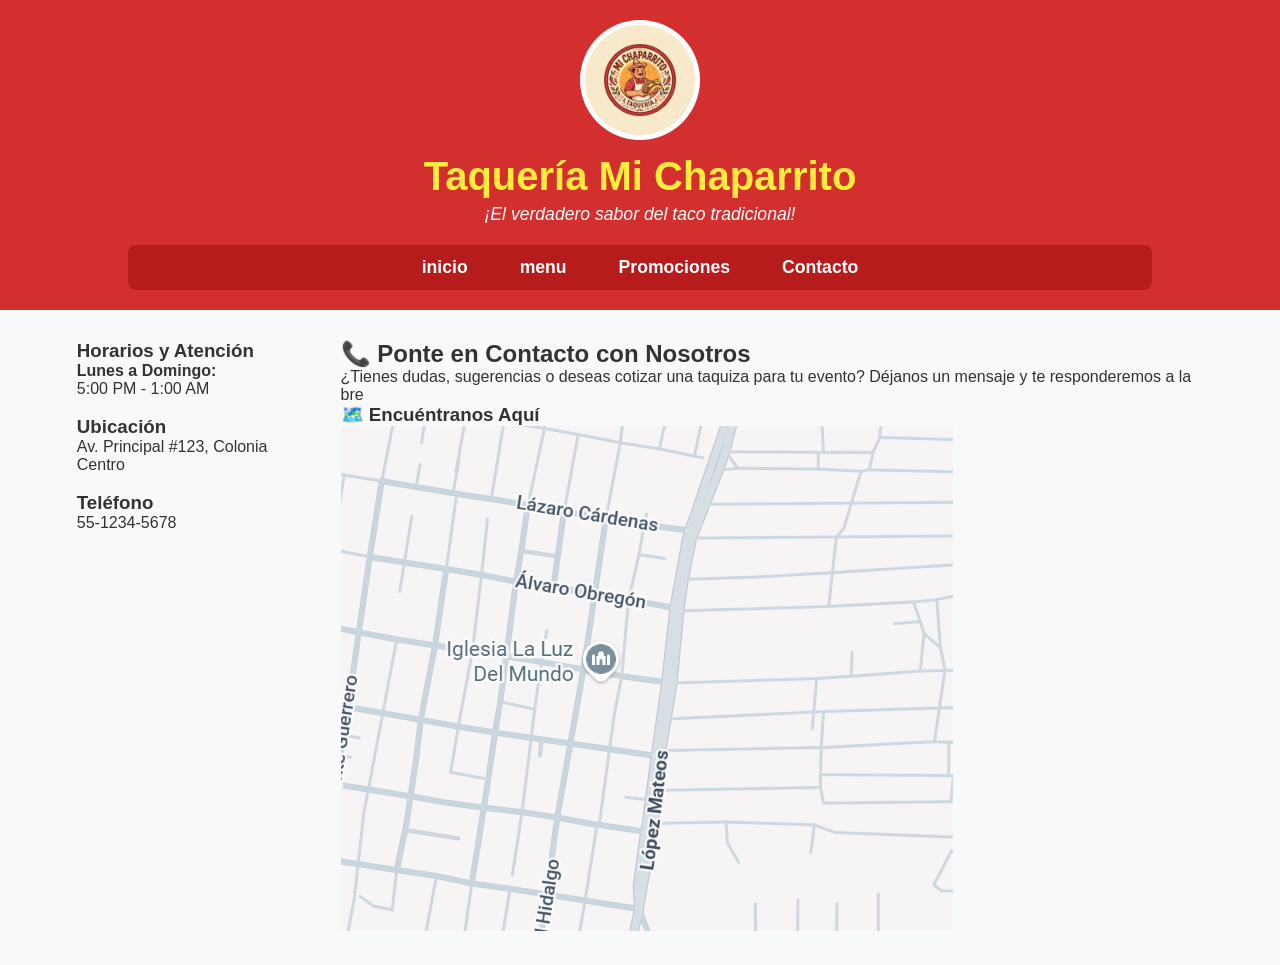
<file: contacto.html>
<!DOCTYPE html>
<html lang="es">
<head>
    <meta charset="UTF-8">
    <meta name="viewport" content="width=device-width, initial-scale=1.0">
    <title>Contacto - Taquería Mi Chaparrito</title>
    <!-- Reutilizamos los estilos saliendo de la carpeta con ../ -->
    <link rel="stylesheet" href="simples.css">
</head>
<body>

    <!-- ENCABEZADO -->
    <header>
        <img src="img/imagen 1.png" alt="Logo Taquería Mi Chaparrito">
        <h1>Taquería Mi Chaparrito</h1>
        <p>¡El verdadero sabor del taco tradicional!</p>
        
        <!-- BARRA DE NAVEGACIÓN -->
        <nav>
            <ul>
                <li><a href="index.html">inicio</a></li>
                <li><a href="menu.html">menu</a></li>
                <li><a href="promociones.html">Promociones</a></li>
                <li><a href="contacto.html">Contacto</a></li>
            </ul>
        </nav>
    </header>

    <!-- CONTENIDO PRINCIPAL (LAYOUT CON ASIDE Y SECTION) -->
    <div class="main-wrapper">
        
        <!-- ASIDE CON INFORMACIÓN RÁPIDA Y HORARIOS -->
        <aside>
            <h3>Horarios y Atención</h3>
            <p><strong>Lunes a Domingo:</strong></p>
            <p>5:00 PM - 1:00 AM</p>
            <br>
            <h3>Ubicación</h3>
            <p>Av. Principal #123, Colonia Centro</p>
            <br>
            <h3>Teléfono</h3>
            <p>55-1234-5678</p>
        </aside>

        <!-- SECCIÓN DE CONTACTO -->
        <section>
            <article>
                <h2>📞 Ponte en Contacto con Nosotros</h2>
                <p>¿Tienes dudas, sugerencias o deseas cotizar una taquiza para tu evento? Déjanos un mensaje y te responderemos a la bre
     
     <div class="ubicacion-container">
                    <h3>🗺️ Encuéntranos Aquí</h3>
                    <div class="mapa-wrapper">
                        <img src="img/ubi.png" alt="Ubicación de Taquería Mi Chaparrito" class="mapa-img">
                    </div>
                </div>
</file>
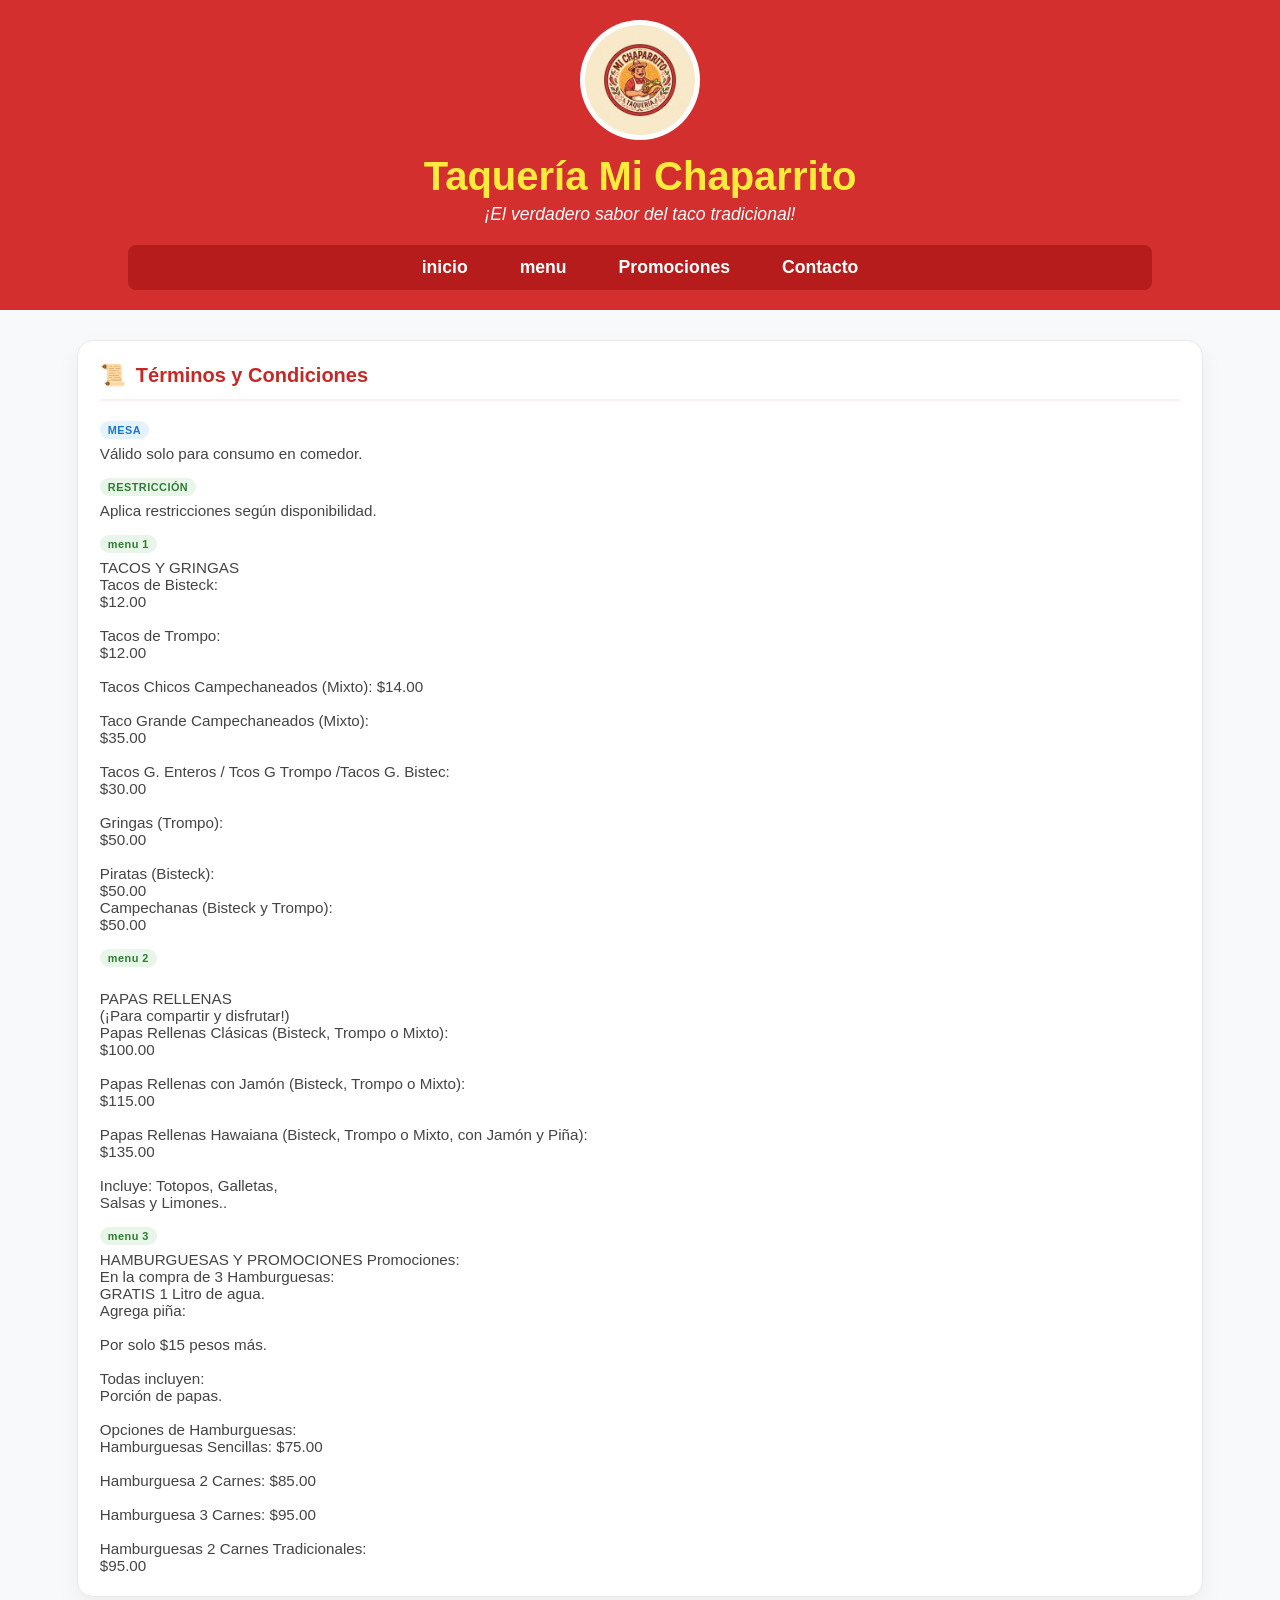
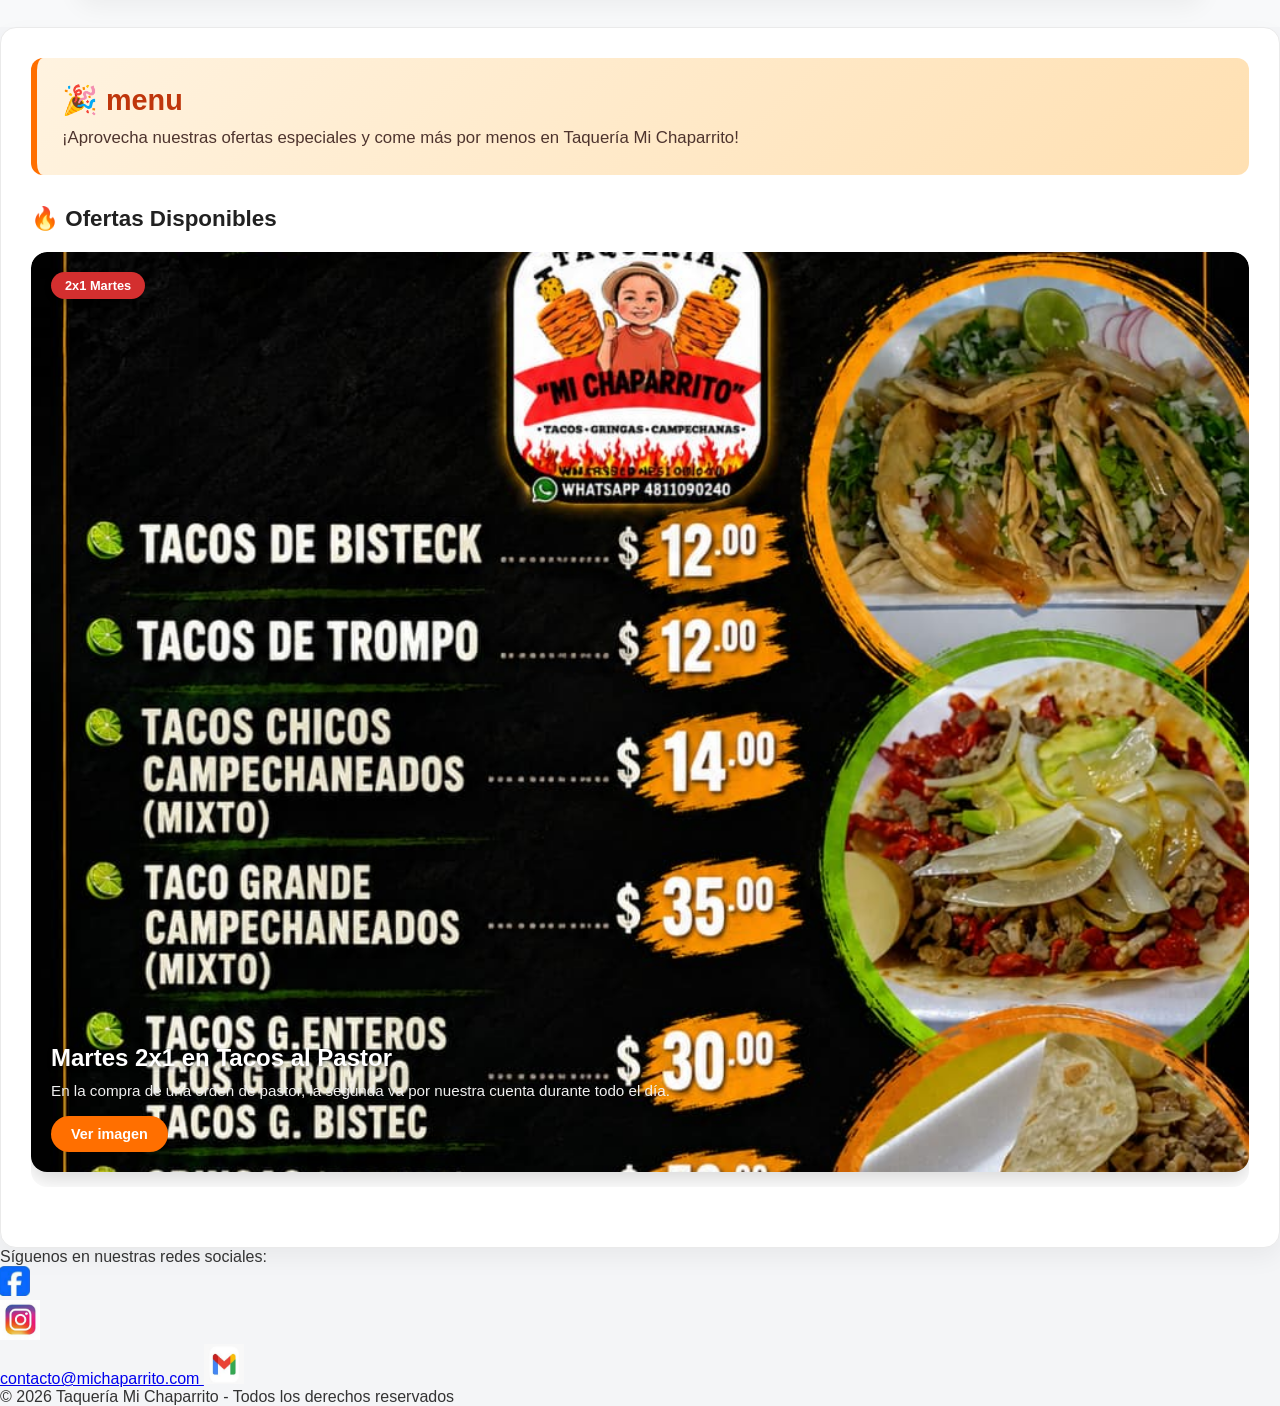
<file: menu.html>
<!DOCTYPE html>
<html lang="es">
<head>
    <meta charset="UTF-8">
    <meta name="viewport" content="width=device-width, initial-scale=1.0">
    <title>Promociones - Taquería Mi Chaparrito</title>
    <link rel="stylesheet" href="simples.css">
</head>
<body>

    <header>
        <img src="img/imagen 1.png" alt="Logo Taquería Mi Chaparrito">
        <h1>Taquería Mi Chaparrito</h1>
        <p>¡El verdadero sabor del taco tradicional!</p>
        
        <nav>
            <ul>
                <li><a href="index.html">inicio</a></li>
                <li><a href="menu.html">menu</a></li>
                <li><a href="promociones.html">Promociones</a></li>
                <li><a href="contacto.html">Contacto</a></li>
            </ul>
        </nav>
    </header>



    <div class="main-wrapper">
        
        <!-- ASIDE CON TÉRMINOS Y CONDICIONES -->
        <aside class="aside-moderne">
            <div class="aside-header">
                <span class="aside-icon">📜</span>
                <h3>Términos y Condiciones</h3>
            </div>
            <ul class="lista-avisos">
                <li>
                    <span class="aviso-tag info">MESA</span>
                    <a href="#">Válido solo para consumo en comedor.</a>
                </li>
                <li>
                    <span class="aviso-tag promo">RESTRICCIÓN</span>
                    <a href="#">Aplica restricciones según disponibilidad.</a>
                </li>
                <li>
                    <span class="aviso-tag promo">menu 1</span>
                    <a href="#"> TACOS Y GRINGAS <br>
                          Tacos de Bisteck:<br>
                           $12.00 <br><br>
                             Tacos de Trompo:<br> $12.00  <br><br>
                        Tacos Chicos Campechaneados 
                        (Mixto): $14.00   <br><br>
                        Taco Grande Campechaneados (Mixto):<br>
                         $35.00  <br><br>
                        Tacos G. Enteros / Tcos G Trompo /Tacos G. Bistec:<br>
                         $30.00  <br><br>
                         Gringas (Trompo):<br>
                          $50.00  <br><br>
                          Piratas (Bisteck):<br>
                           $50.00<br>
                        Campechanas (Bisteck y Trompo): <br>
                        $50.00 </a>
                </li>
                <li>
                    <span class="aviso-tag promo">menu 2</span>
                    <a href="#"><br>
                        PAPAS RELLENAS  <br>
                         (¡Para compartir y disfrutar!)  <br>
                         Papas Rellenas Clásicas (Bisteck, Trompo o Mixto):<br>
                          $100.00  <br><br>
                        Papas Rellenas con Jamón (Bisteck, Trompo o Mixto): <br>
                        $115.00  <br><br>
                        Papas Rellenas Hawaiana
                        (Bisteck, Trompo o Mixto, con Jamón y Piña):<br>
                         $135.00 <br><br>
                        Incluye: Totopos, Galletas,<br> Salsas y Limones..</a>
                </li>
                <li>
                    <span class="aviso-tag promo">menu 3</span>
                    <a href="#">HAMBURGUESAS Y PROMOCIONES 
                         Promociones:<br>
                         En la compra de 3 Hamburguesas:<BR>
                             GRATIS 1 Litro de agua.  <br>
                          Agrega piña:<br><br>
                           Por solo $15 pesos más. <br><br>
                            Todas incluyen:<br> Porción de papas. <br><br>
                            Opciones de Hamburguesas:<br>
                            Hamburguesas Sencillas: $75.00  <br><br>
                             Hamburguesa 2 Carnes: $85.00  <br><br>
                             Hamburguesa 3 Carnes: $95.00  <br><br>
                              Hamburguesas 2 Carnes Tradicionales:<br> $95.00 
            </div> </a>
                </li>
            </ul>
        </aside>

        <!-- SECCIÓN PRINCIPAL -->
        <section class="section-moderne">
            <article>
                
                <!-- Encabezado de la Sección -->
                <div class="hero-card">
                    <h2>🎉 menu</h2>
                    <p>¡Aprovecha nuestras ofertas especiales y come más por menos en Taquería Mi Chaparrito!</p>

                    
                </div>

                <h3 class="titulo-seccion">🔥 Ofertas Disponibles</h3>

                <!-- Grid de Tarjetas -->
                <div class="tarjetas-grid">
                    
                    <!-- Promoción 1 -->
                    <div class="carrusel-container">
                    
                    <!-- Diapositiva 1 -->
                    <div class="carrusel-slide slide-1">
                        <span class="carrusel-badge red"> 2x1 Martes</span>
                        <div class="carrusel-contenido">
                            <h4>Martes 2x1 en Tacos al Pastor</h4>
                            <p>En la compra de una orden de pastor, la segunda va por nuestra cuenta durante todo el día.</p>
                            <a href="img/imagen 4.jpg" class="btn-carrusel">Ver imagen</a>
                        </div>
                    </div>

                    <!-- Diapositiva 2 -->
                    <div class="carrusel-slide slide-2">
                        <span class="carrusel-badge green"> Paquete Familiar</span>
                        <div class="carrusel-contenido">
                            <h4>Paquete Taquero Familiar</h4>
                            <p>1 kg de carne a elegir + tortillas + 1 litro de agua fresca + todas tus salsas y complementos.</p>
                            <a href="img/imagen 5.jpg" class="btn-carrusel">Ver imagen</a>
                        </div>
                    </div>

                </div>

                </div>

            </article>
        </section>

    </div>


    <footer  >
        
        <p>Síguenos en nuestras redes sociales:</p>
        <ul>
            <li><a href="https://facebook.com" target="_blank"> <img src="img/face.png" width="30px" height="30px"></a></li>
            <li><a href="https://instagram.com" target="_blank"><img src="img/insta.png" width="40px" height="40px"></a></li>
            <li><a href="mailto:contacto@michaparrito.com">contacto@michaparrito.com <img src="img/gmail.png" width="40px" height="40px"></a></li>
        </ul>
        <p>&copy; 2026 Taquería Mi Chaparrito - Todos los derechos reservados</p>
    </footer>

</body>
</html>
</file>
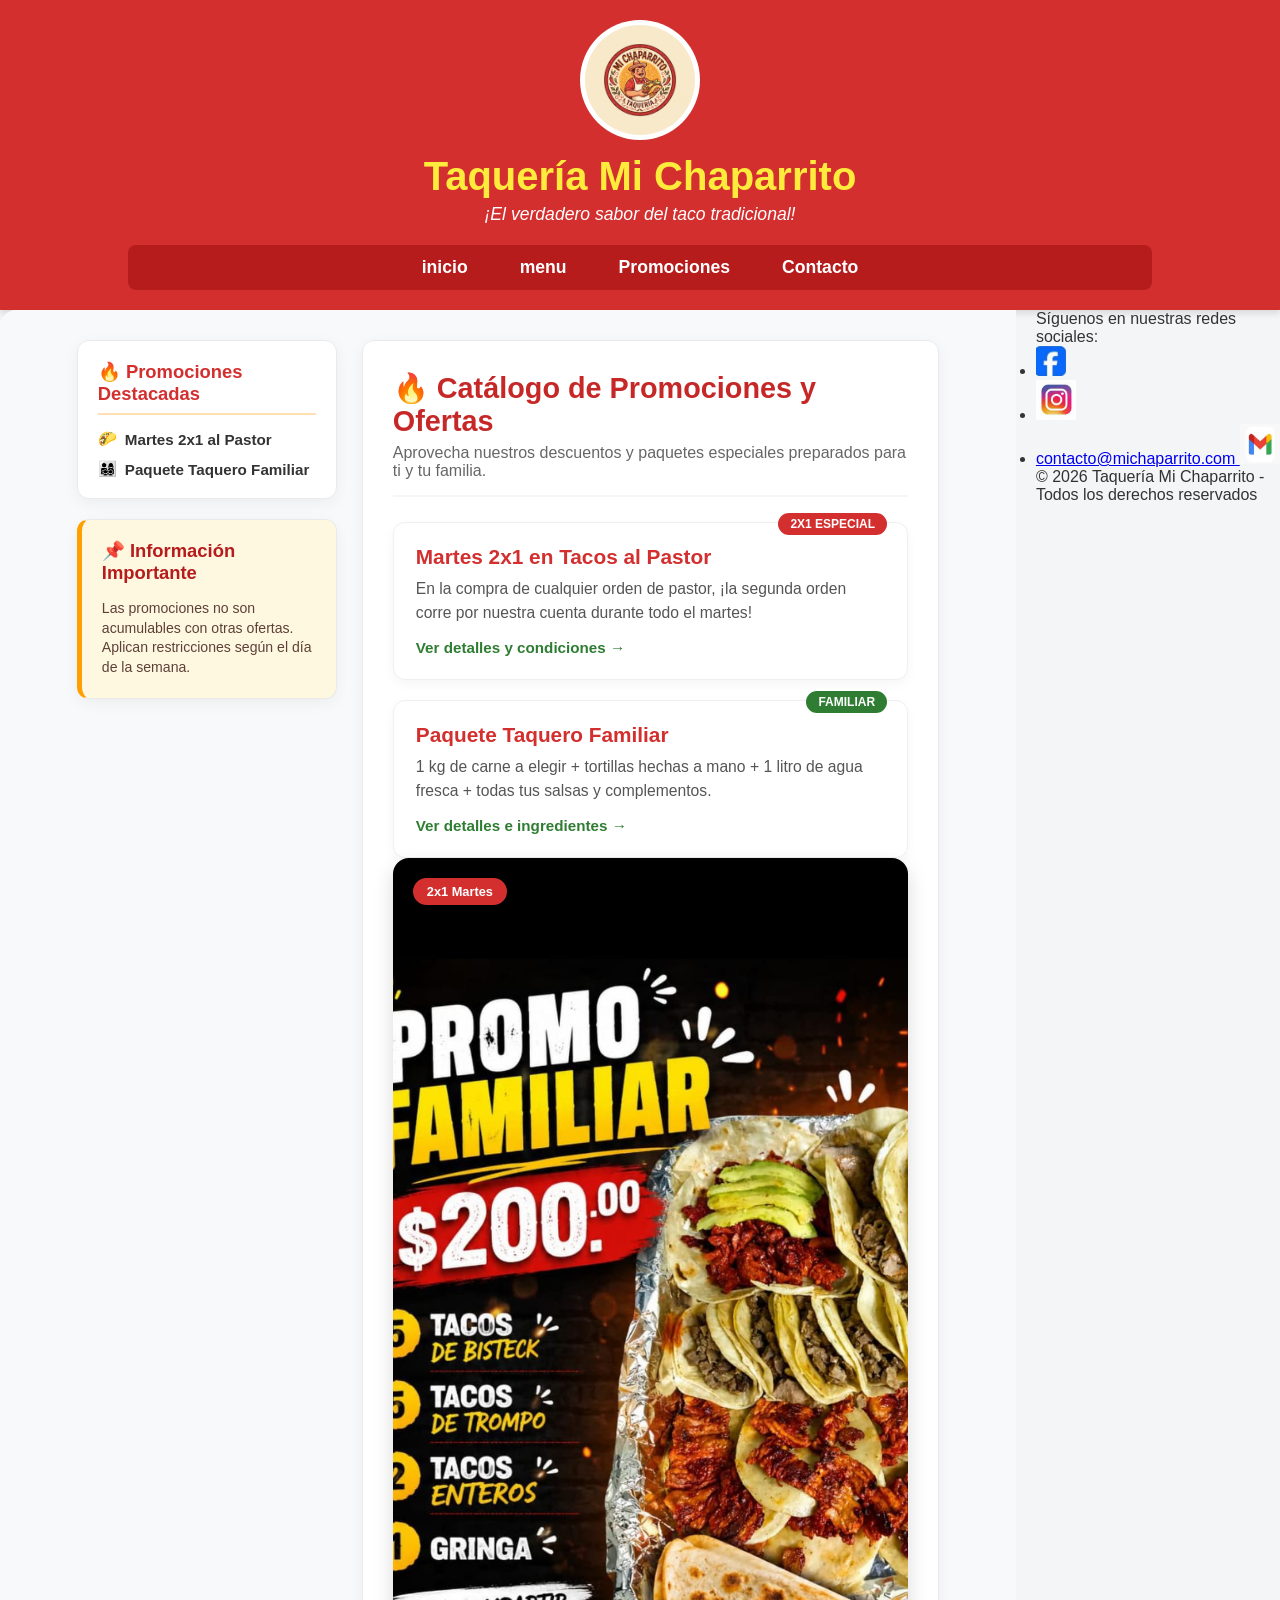
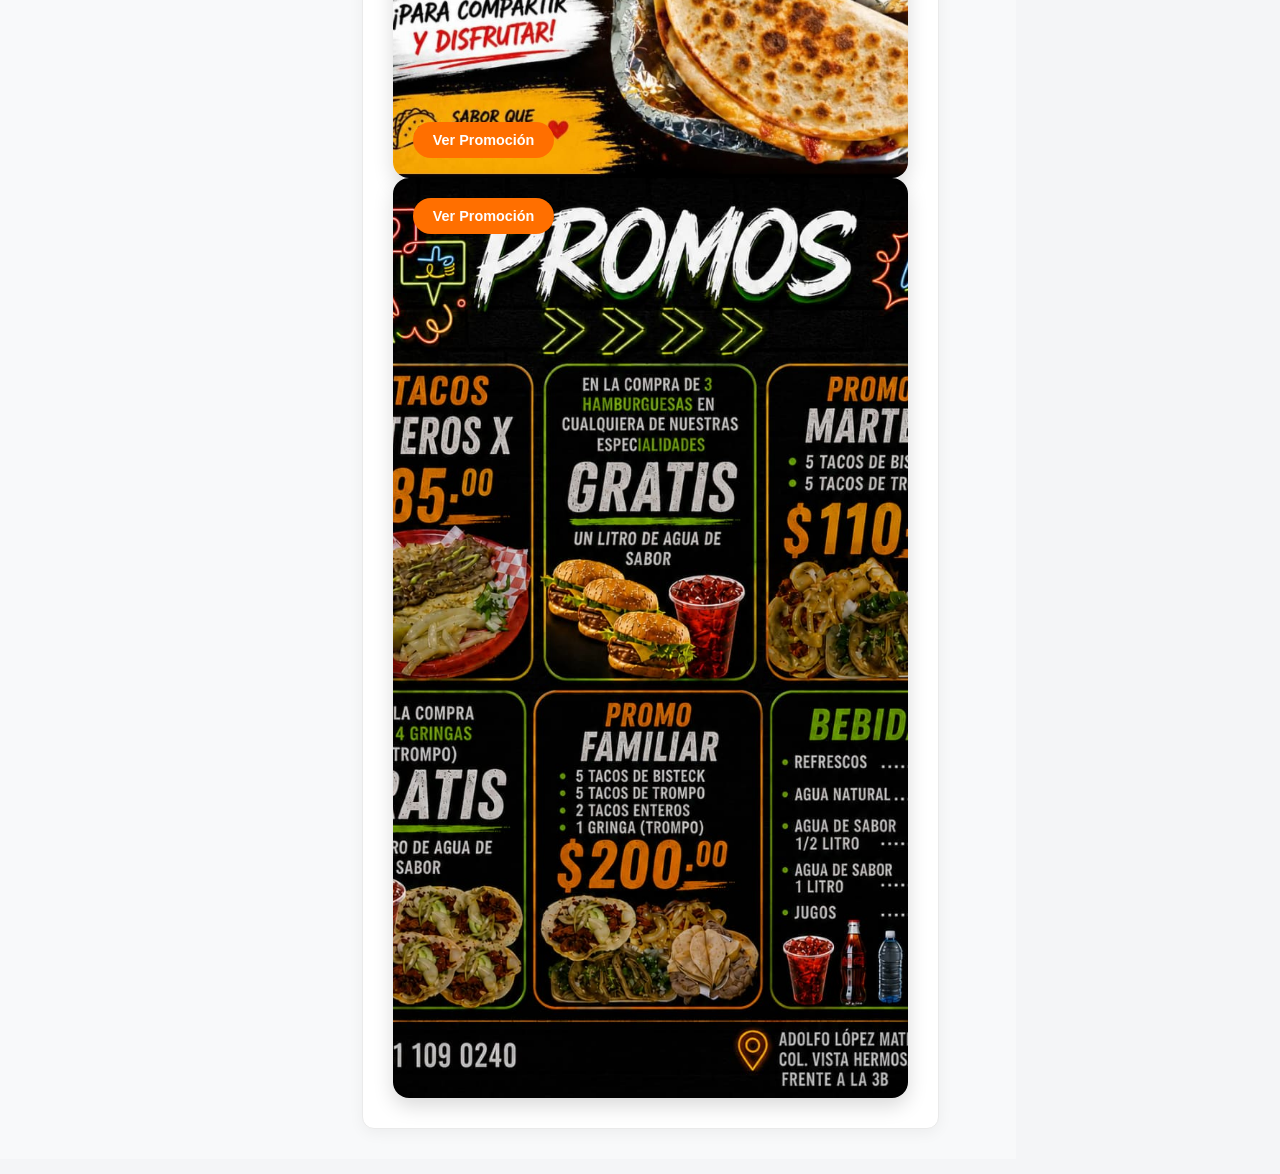
<file: promociones.html>
<!DOCTYPE html>
<html lang="es">
<head>
    <meta charset="UTF-8">
    <meta name="viewport" content="width=device-width, initial-scale=1.0">
    <title>Promociones Especiales - Taquería Mi Chaparrito</title>
    <!-- Reutilizamos el CSS general saliendo con ../ -->
    <link rel="stylesheet" href="simples.css">
    
</head>
<body>

    <!-- ENCABEZADO -->
    <header>
        <img src="img/imagen 1.png" alt="Logo Taquería Mi Chaparrito">
        <h1>Taquería Mi Chaparrito</h1>
        <p>¡El verdadero sabor del taco tradicional!</p>
        
        <!-- BARRA DE NAVEGACIÓN -->
        <nav>
            <ul>
                 <li><a href="index.html">inicio</a></li>
                <li><a href="menu.html">menu</a></li>
                <li><a href="promociones.html">Promociones</a></li>
                <li><a href="contacto.html">Contacto</a></li>
            </ul>
        </nav>
    </header>


    <div class="carrusel-container">
                    
                    <!-- Diapositiva 1 -->
                   

    <!-- CONTENIDO PRINCIPAL (LAYOUT CON ASIDE Y SECTION) -->
    <div class="main-wrapper">
        
        <!-- ASIDE CON AVISOS Y ACCESOS RÁPIDOS -->
        <aside class="promo-aside">
            <div class="aside-block">
                <h3>🔥 Promociones Destacadas</h3>
                <ul class="promo-quick-links">
                    <li><a href="martes-2x1.html"><span>🌮</span> Martes 2x1 al Pastor</a></li>
                    <li><a href="paquete-familiar.html"><span>👨‍👩‍👧‍👦</span> Paquete Taquero Familiar</a></li>
                </ul>
            </div>
            
            <div class="aside-block info-card">
                <h3>📌 Información Importante</h3>
                <p>Las promociones no son acumulables con otras ofertas. Aplican restricciones según el día de la semana.</p>
            </div>
        </aside>

        <!-- SECCIÓN DE PROMOCIONES -->
        <section class="promo-section">
            <article>
                <div class="promo-header">
                    <h2>🔥 Catálogo de Promociones y Ofertas</h2>
                    <p>Aprovecha nuestros descuentos y paquetes especiales preparados para ti y tu familia.</p>
                </div>

                <div class="promo-cards-container">
                    
                    <!-- Tarjeta 1 -->
                    <div class="promo-card flex-card">
                        <div class="promo-badge red-badge">2x1 Especial</div>
                        <div class="promo-card-content">
                            <h3><a href="martes-2x1.html">Martes 2x1 en Tacos al Pastor</a></h3>
                            <p>En la compra de cualquier orden de pastor, ¡la segunda orden corre por nuestra cuenta durante todo el martes!</p>
                            <a href="martes-2x1.html" class="btn-promo-link">Ver detalles y condiciones &rarr;</a>
                        </div>
                    </div>

                    <!-- Tarjeta 2 -->
                    <div class="promo-card flex-card">
                        <div class="promo-badge green-badge">Familiar</div>
                        <div class="promo-card-content">
                            <h3><a href="paquete-familiar.html">Paquete Taquero Familiar</a></h3>
                            <p>1 kg de carne a elegir + tortillas hechas a mano + 1 litro de agua fresca + todas tus salsas y complementos.</p>
                            <a href="paquete-familiar.html" class="btn-promo-link">Ver detalles e ingredientes &rarr;</a>
                        </div>
                    </div>

                </div>
            </article>


             <div class="carrusel-slide slide-3">
                        <span class="carrusel-badge red"> 2x1 Martes</span>
                        <div class="carrusel-contenido">
                        <a href="img/imagen 2.jpg" class="btn-carrusel">Ver Promoción</a>
                          
                        </div>
                    </div>

                    <!-- Diapositiva 2 -->
                    <div class="carrusel-slide slide-4">
                        
                        <div class="carrusel-contenido">
                        <a href="img/imagen 3.jpg" class="btn-carrusel">Ver Promoción</a>
                           
                        </div>
                    </div>
        </section>

    </div>
    <!-- PIE DE PÁGINA -->
    <footer >
        <p>Síguenos en nuestras redes sociales:</p>
        <ul>
            <li><a href="https://facebook.com" target="_blank"> <img src="img/face.png" width="30px" height="30px"></a></li>
            <li><a href="https://instagram.com" target="_blank"><img src="img/insta.png" width="40px" height="40px"></a></li>
            <li><a href="mailto:contacto@michaparrito.com">contacto@michaparrito.com <img src="img/gmail.png" width="40px" height="40px"></a></li>
        </ul>
        <p>&copy; 2026 Taquería Mi Chaparrito - Todos los derechos reservados</p>
    </footer>

</body>
</html>
</file>
<file: simples.css>
* {
    margin: 0;
    padding: 0;
    box-sizing: border-box;
}

html, body {
    width: 100%;
    min-height: 100vh;
    font-family: 'Segoe UI', Tahoma, Geneva, Verdana, sans-serif;
    background-color: #f8f9fa;
    color: #333333;
    display: flex;
    flex-direction: column;
}

/* ==========================================================
   ENCABEZADO (HEADER) Y NAVEGACIÓN
   ========================================================== */
header {
    background-color: #d32f2f; /* Rojo Taquería */
    color: #ffffff;
    padding: 20px 10%;
    text-align: center;
    box-shadow: 0 4px 6px rgba(0,0,0,0.1);
}

header img {
    max-width: 120px;
    height: auto;
    margin-bottom: 10px;
    border-radius: 50%;
    background-color: #ffffff;
    padding: 5px;
}

header h1 {
    font-size: 2.5rem;
    color: #ffeb3b; /* Amarillo vibrante */
    margin-bottom: 5px;
}

header p {
    font-size: 1.1rem;
    font-style: italic;
    margin-bottom: 20px;
}

/* Menú de Navegación */
nav ul {
    list-style: none;
    display: flex;
    justify-content: center;
    gap: 20px;
    flex-wrap: wrap;
    background-color: #b71c1c;
    padding: 12px;
    border-radius: 8px;
}

nav ul li a {
    color: #ffffff;
    text-decoration: none;
    font-weight: bold;
    font-size: 1.1rem;
    padding: 8px 16px;
    transition: background-color 0.3s ease, color 0.3s ease;
    border-radius: 4px;
}

nav ul li a:hover {
    background-color: #ffeb3b;
    color: #b71c1c;
}

/* ==========================================================
   DISPOSICIÓN PRINCIPAL (ASIDE + SECTION)
   ========================================================== */
/* Contenedor flexible para Aside y Section */
body {
    display: flex;
    flex-direction: column;
}








.main-wrapper {
    display: flex;
    gap: 25px;
    padding: 30px 6%;
    background-color: #f4f5f7;
}

/* ----------------------------------------------------------
   ESTILOS PARA EL ASIDE (NOTICIAS Y AVISOS)
   ---------------------------------------------------------- */
.aside-moderne {
    flex: 1;
    min-width: 270px;
    background: #ffffff;
    border-radius: 16px;
    padding: 22px;
    box-shadow: 0 10px 25px rgba(0, 0, 0, 0.05);
    border: 1px solid #eaeaea;
    height: fit-content;
}

.aside-header {
    display: flex;
    align-items: center;
    gap: 10px;
    margin-bottom: 20px;
    border-bottom: 2px solid #fff0f0;
    padding-bottom: 12px;
}

.aside-header h3 {
    color: #c62828;
    font-size: 1.25rem;
}

.lista-avisos {
    list-style: none;
    display: flex;
    flex-direction: column;
    gap: 16px;
}

.lista-avisos li {
    display: flex;
    flex-direction: column;
    gap: 6px;
}

.lista-avisos a {
    color: #444;
    text-decoration: none;
    font-size: 0.95rem;
    font-weight: 500;
    transition: color 0.2s ease;
}

.lista-avisos a:hover {
    color: #e65100;
}

.aviso-tag {
    align-self: flex-start;
    font-size: 0.68rem;
    font-weight: 800;
    padding: 3px 8px;
    border-radius: 20px;
    letter-spacing: 0.5px;
}

.aviso-tag.nuevo { background-color: #ffebee; color: #d32f2f; }
.aviso-tag.info { background-color: #e3f2fd; color: #1976d2; }
.aviso-tag.promo { background-color: #e8f5e9; color: #2e7d32; }


/* ----------------------------------------------------------
   ESTILOS PARA LA SECCIÓN PRINCIPAL (SECTION)
   ---------------------------------------------------------- */
.section-moderne {
    flex: 3;
    background: #ffffff;
    border-radius: 16px;
    padding: 30px;
    box-shadow: 0 10px 25px rgba(0, 0, 0, 0.05);
    border: 1px solid #eaeaea;
}

/* Tarjeta de bienvenida tipo Hero */
.hero-card {
    background: linear-gradient(135deg, #fff3e0 0%, #ffe0b2 100%);
    border-radius: 12px;
    padding: 25px;
    border-left: 6px solid #ff6f00;
    margin-bottom: 30px;
}

.hero-card h2 {
    color: #bf360c;
    font-size: 1.8rem;
    margin-bottom: 8px;
}

.hero-card p {
    color: #4e342e;
    font-size: 1.05rem;
    line-height: 1.5;
}

.titulo-seccion {
    color: #212121;
    font-size: 1.4rem;
    margin-bottom: 20px;
}

/* Grid de Tarjetas de Productos */
.tarjetas-grid {
    display: grid;
    grid-template-columns: repeat(auto-fit, minmax(250px, 1fr));
    gap: 20px;
    margin-bottom: 30px;
}

.tarjeta-platillo {
    position: relative;
    background: #ffffff;
    border-radius: 14px;
    overflow: hidden;
    border: 1px solid #f0f0f0;
    box-shadow: 0 4px 12px rgba(0, 0, 0, 0.06);
    transition: transform 0.3s ease, box-shadow 0.3s ease;
}

.tarjeta-platillo:hover {
    transform: translateY(-6px);
    box-shadow: 0 12px 24px rgba(0, 0, 0, 0.12);
}

.tarjeta-badge {
    position: absolute;
    top: 12px;
    left: 12px;
    z-index: 2;
    padding: 4px 12px;
    border-radius: 20px;
    font-size: 0.75rem;
    font-weight: bold;
    color: #ffffff;
    box-shadow: 0 2px 6px rgba(0,0,0,0.2);
}

.tarjeta-badge.mas-vendido { background: #d32f2f; }
.tarjeta-badge.especial { background: #2e7d32; }

.tarjeta-imagen {
    width: 100%;
    height: 160px;
    overflow: hidden;
}

.tarjeta-imagen img {
    width: 100%;
    height: 100%;
    object-fit: cover;
    transition: transform 0.4s ease;
}

.tarjeta-platillo:hover .tarjeta-imagen img {
    transform: scale(1.08);
}

.tarjeta-cuerpo {
    padding: 16px;
}

.tarjeta-cuerpo h4 {
    font-size: 1.15rem;
    color: #111;
    margin-bottom: 6px;
}

.tarjeta-cuerpo p {
    font-size: 0.9rem;
    color: #666;
    line-height: 1.4;
    margin-bottom: 16px;
}

.tarjeta-footer {
    display: flex;
    justify-content: space-between;
    align-items: center;
    border-top: 1px solid #f5f5f5;
    padding-top: 12px;
}

.precio {
    font-weight: 800;
    color: #2e7d32;
    font-size: 1.05rem;
}

.btn-ordenar {
    background-color: #ff6f00;
    color: #ffffff;
    text-decoration: none;
    font-size: 0.85rem;
    font-weight: bold;
    padding: 8px 14px;
    border-radius: 8px;
    transition: background-color 0.2s ease;
}

.btn-ordenar:hover {
    background-color: #e65100;
}

/* Botón Grande Central */
.contenedor-btn {
    text-align: center;
    margin-top: 20px;
}

.btn-banner {
    display: inline-block;
    background: linear-gradient(135deg, #d32f2f 0%, #b71c1c 100%);
    color: #ffffff;
    font-size: 1.1rem;
    font-weight: bold;
    text-decoration: none;
    padding: 14px 32px;
    border-radius: 30px;
    box-shadow: 0 6px 16px rgba(211, 47, 47, 0.3);
    transition: transform 0.2s ease, box-shadow 0.2s ease;
}

.btn-banner:hover {
    transform: scale(1.03);
    box-shadow: 0 8px 20px rgba(211, 47, 47, 0.4);
}
* {
    margin: 0;
    padding: 0;
    box-sizing: border-box;
}

body {
    font-family: 'Segoe UI', Tahoma, Geneva, Verdana, sans-serif;
    background-color: #f4f5f7;
    color: #333333;
}

.main-wrapper {
    display: flex;
    gap: 25px;
    padding: 30px 6%;
    background-color: #f4f5f7;
}

/* ==========================================================
   ASIDE (MENÚ LATERAL DE TÉRMINOS)
   ========================================================== */
.aside-moderne {
    flex: 1;
    min-width: 270px;
    background: #ffffff;
    border-radius: 16px;
    padding: 22px;
    box-shadow: 0 10px 25px rgba(0, 0, 0, 0.05);
    border: 1px solid #eaeaea;
    height: fit-content;
}

.aside-header {
    display: flex;
    align-items: center;
    gap: 10px;
    margin-bottom: 20px;
    border-bottom: 2px solid #fff0f0;
    padding-bottom: 12px;
}

.aside-header h3 {
    color: #c62828;
    font-size: 1.25rem;
}

.aside-icon {
    font-size: 1.3rem;
}

.lista-avisos {
    list-style: none;
    display: flex;
    flex-direction: column;
    gap: 16px;
}

.lista-avisos li {
    display: flex;
    flex-direction: column;
    gap: 6px;
}

.lista-avisos a {
    color: #444444;
    text-decoration: none;
    font-size: 0.95rem;
    font-weight: 500;
    transition: color 0.2s ease;
}

.lista-avisos a:hover {
    color: #e65100;
}

.aviso-tag {
    align-self: flex-start;
    font-size: 0.68rem;
    font-weight: 800;
    padding: 3px 8px;
    border-radius: 20px;
    letter-spacing: 0.5px;
}

.aviso-tag.info {
    background-color: #e3f2fd;
    color: #1976d2;
}

.aviso-tag.promo {
    background-color: #e8f5e9;
    color: #2e7d32;
}

/* ==========================================================
   SECTION PRINCIPAL
   ========================================================== */
.section-moderne {
    flex: 3;
    background: #ffffff;
    border-radius: 16px;
    padding: 30px;
    box-shadow: 0 10px 25px rgba(0, 0, 0, 0.05);
    border: 1px solid #eaeaea;
}

/* Encabezado Principal Tipo Banner Hero */
.hero-card {
    background: linear-gradient(135deg, #fff3e0 0%, #ffe0b2 100%);
    border-radius: 12px;
    padding: 25px;
    border-left: 6px solid #ff6f00;
    margin-bottom: 30px;
}

.hero-card h2 {
    color: #bf360c;
    font-size: 1.8rem;
    margin-bottom: 8px;
}

.hero-card p {
    color: #4e342e;
    font-size: 1.05rem;
    line-height: 1.5;
}

.titulo-seccion {
    color: #212121;
    font-size: 1.4rem;
    margin-bottom: 20px;
}

/* ==========================================================
   GRID DE TARJETAS DE PROMOCIONES
   ========================================================== */
.tarjetas-grid {
    display: grid;
    grid-template-columns: repeat(auto-fit, minmax(250px, 1fr));
    gap: 20px;
    margin-bottom: 30px;
}

.tarjeta-platillo {
    position: relative;
    background: #ffffff;
    border-radius: 14px;
    overflow: hidden;
    border: 1px solid #f0f0f0;
    box-shadow: 0 4px 12px rgba(0, 0, 0, 0.06);
    transition: transform 0.3s ease, box-shadow 0.3s ease;
}

.tarjeta-platillo:hover {
    transform: translateY(-6px);
    box-shadow: 0 12px 24px rgba(0, 0, 0, 0.12);
}

.tarjeta-badge {
    position: absolute;
    top: 12px;
    left: 12px;
    z-index: 2;
    padding: 4px 12px;
    border-radius: 20px;
    font-size: 0.75rem;
    font-weight: bold;
    color: #ffffff;
    box-shadow: 0 2px 6px rgba(0, 0, 0, 0.2);
}

.tarjeta-badge.mas-vendido {
    background: #d32f2f;
}

.tarjeta-badge.especial {
    background: #2e7d32;
}

.tarjeta-imagen {
    width: 100%;
    height: 160px;
    overflow: hidden;
}

.tarjeta-imagen img {
    width: 100%;
    height: 100%;
    object-fit: cover;
    transition: transform 0.4s ease;
}

.tarjeta-platillo:hover .tarjeta-imagen img {
    transform: scale(1.08);
}

.tarjeta-cuerpo {
    padding: 16px;
}

.tarjeta-cuerpo h4 {
    font-size: 1.15rem;
    color: #111111;
    margin-bottom: 6px;
}

.tarjeta-cuerpo p {
    font-size: 0.9rem;
    color: #666666;
    line-height: 1.4;
    margin-bottom: 16px;
}

.tarjeta-footer {
    display: flex;
    justify-content: space-between;
    align-items: center;
    border-top: 1px solid #f5f5f5;
    padding-top: 12px;
}

.precio {
    font-weight: 800;
    color: #2e7d32;
    font-size: 1rem;
}

.btn-ordenar {
    background-color: #ff6f00;
    color: #ffffff;
    text-decoration: none;
    font-size: 0.85rem;
    font-weight: bold;
    padding: 8px 14px;
    border-radius: 8px;
    transition: background-color 0.2s ease;
}

.btn-ordenar:hover {
    background-color: #e65100;
}
.foter{
    background-color: #ffeb3b;
}










.carrusel-container {
    display: flex;
    gap: 20px;
    overflow-x: auto;
    scroll-snap-type: x mandatory;
    padding-bottom: 15px;
    border-radius: 16px;
    -webkit-overflow-scrolling: touch;
}

/* Personalización de la barra de desplazamiento */
.carrusel-container::-webkit-scrollbar {
    height: 8px;
}

.carrusel-container::-webkit-scrollbar-track {
    background: #f1f1f1;
    border-radius: 10px;
}

.carrusel-container::-webkit-scrollbar-thumb {
    background: #ff6f00;
    border-radius: 10px;
}

/* Cada tarjeta/diapositiva del carrusel */
.carrusel-slide {
    flex: 0 0 100%;
    min-width: 380px;
    height: 920px;
    scroll-snap-align: center;
    position: relative;
    border-radius: 16px;
    overflow: hidden;
    display: flex;
    flex-direction: column;
    justify-content: space-between;
    padding: 20px;
    box-shadow: 0 8px 20px rgba(0, 0, 0, 0.15);
    background-size: cover;
    background-position: center;
}

/* Fondos con imagen para las diapositivas */
.carrusel-slide.slide-1 {
    background-image:  
                      url(img/imagen\ 4.jpg);
}

.carrusel-slide.slide-2 {
    background-image: 
                      url(img/imagen\ 5.jpg);
}

/* Etiqueta distintiva */
.carrusel-badge {
    align-self: flex-start;
    padding: 6px 14px;
    border-radius: 20px;
    font-size: 0.8rem;
    font-weight: bold;
    color: #ffffff;
    box-shadow: 0 2px 6px rgba(0,0,0,0.3);
}

.carrusel-badge.red { background-color: #d32f2f; }
.carrusel-badge.green { background-color: #2e7d32; }

/* Contenido sobrepuesto en la imagen */
.carrusel-contenido {
    color: #ffffff;
}

.carrusel-contenido h4 {
    font-size: 1.5rem;
    margin-bottom: 8px;
    text-shadow: 0 2px 4px rgba(0,0,0,0.5);
}

.carrusel-contenido p {
    font-size: 0.95rem;
    line-height: 1.4;
    margin-bottom: 15px;
    color: #f0f0f0;
}

/* Botón de acción dentro de la diapositiva */
.btn-carrusel {
    display: inline-block;
    background-color: #ff6f00;
    color: #ffffff;
    text-decoration: none;
    font-weight: bold;
    font-size: 0.9rem;
    padding: 10px 20px;
    border-radius: 25px;
    transition: background-color 0.2s ease, transform 0.2s ease;
}

.btn-carrusel:hover {
    background-color: #e65100;
    transform: scale(1.05);
}





.main-wrapper {
    display: flex;
    gap: 25px;
    padding: 30px 6%;
    background-color: #f8f9fa;
}

/* ----------------------------------------------------------
   ESTILOS PARA EL ASIDE
   ---------------------------------------------------------- */
.promo-aside {
    flex: 1;
    min-width: 260px;
    display: flex;
    flex-direction: column;
    gap: 20px;
}

.aside-block {
    background: #ffffff;
    border-radius: 12px;
    padding: 20px;
    box-shadow: 0 4px 15px rgba(0, 0, 0, 0.05);
    border: 1px solid #eaeaea;
}

.aside-block h3 {
    color: #d32f2f;
    font-size: 1.15rem;
    margin-bottom: 15px;
    border-bottom: 2px solid #ffe0b2;
    padding-bottom: 8px;
}

.promo-quick-links {
    list-style: none;
    display: flex;
    flex-direction: column;
    gap: 12px;
}

.promo-quick-links a {
    display: flex;
    align-items: center;
    gap: 8px;
    color: #333333;
    text-decoration: none;
    font-weight: 600;
    font-size: 0.95rem;
    transition: color 0.2s ease, transform 0.2s ease;
}

.promo-quick-links a:hover {
    color: #e65100;
    transform: translateX(4px);
}

.info-card {
    background-color: #fff8e1;
    border-left: 5px solid #ffa000;
}

.info-card h3 {
    color: #b71c1c;
    border-bottom: none;
    padding-bottom: 0;
}

.info-card p {
    font-size: 0.88rem;
    color: #5d4037;
    line-height: 1.4;
}

/* ----------------------------------------------------------
   ESTILOS PARA LA SECCIÓN PRINCIPAL DE PROMOCIONES
   ---------------------------------------------------------- */
.promo-section {
    flex: 3;
    background: #ffffff;
    border-radius: 12px;
    padding: 30px;
    box-shadow: 0 4px 15px rgba(0, 0, 0, 0.05);
    border: 1px solid #eaeaea;
}

.promo-header {
    border-bottom: 2px solid #f5f5f5;
    padding-bottom: 15px;
    margin-bottom: 25px;
}

.promo-header h2 {
    color: #c62828;
    font-size: 1.8rem;
    margin-bottom: 6px;
}

.promo-header p {
    color: #666666;
    font-size: 1rem;
}

/* Tarjetas en la Sección */
.promo-cards-container {
    display: flex;
    flex-direction: column;
    gap: 20px;
}

.promo-card {
    position: relative;
    background: #ffffff;
    border: 1px solid #f0f0f0;
    border-radius: 12px;
    padding: 22px;
    box-shadow: 0 4px 12px rgba(0, 0, 0, 0.04);
    transition: transform 0.25 ease, box-shadow 0.25s ease;
}

.promo-card:hover {
    transform: translateY(-3px);
    box-shadow: 0 8px 20px rgba(0, 0, 0, 0.08);
}

.promo-badge {
    position: absolute;
    top: -10px;
    right: 20px;
    padding: 4px 12px;
    border-radius: 15px;
    font-size: 0.75rem;
    font-weight: 800;
    color: #ffffff;
    text-transform: uppercase;
}

.red-badge { background-color: #d32f2f; }
.green-badge { background-color: #2e7d32; }

.promo-card-content h3 {
    margin-bottom: 8px;
}

.promo-card-content h3 a {
    color: #d32f2f;
    text-decoration: none;
    font-size: 1.3rem;
    transition: color 0.2s ease;
}

.promo-card-content h3 a:hover {
    color: #e65100;
}

.promo-card-content p {
    color: #555555;
    font-size: 0.98rem;
    line-height: 1.5;
    margin-bottom: 15px;
}

.btn-promo-link {
    display: inline-block;
    color: #2e7d32;
    font-weight: bold;
    text-decoration: none;
    font-size: 0.95rem;
    transition: transform 0.2s ease, color 0.2s ease;
}

.btn-promo-link:hover {
    color: #1b5e20;
    transform: translateX(5px);
}



.carrusel-container {
    display: flex;
    gap: 20px;
    overflow-x: auto;
    scroll-snap-type: x mandatory;
    padding-bottom: 15px;
    border-radius: 16px;
    -webkit-overflow-scrolling: touch;
}

/* Personalización de la barra de desplazamiento */
.carrusel-container::-webkit-scrollbar {
    height: 8px;
}

.carrusel-container::-webkit-scrollbar-track {
    background: #f1f1f1;
    border-radius: 10px;
}

.carrusel-container::-webkit-scrollbar-thumb {
    background: #ff6f00;
    border-radius: 10px;
}

/* Cada tarjeta/diapositiva del carrusel */
.carrusel-slide {
    flex: 0 0 100%;
    min-width: 380px;
    height: 920px;
    scroll-snap-align: center;
    position: relative;
    border-radius: 16px;
    overflow: hidden;
    display: flex;
    flex-direction: column;
    justify-content: space-between;
    padding: 20px;
    box-shadow: 0 8px 20px rgba(0, 0, 0, 0.15);
    background-size: cover;
    background-position: center;
}

/* Fondos con imagen para las diapositivas */
.carrusel-slide.slide-3 {
    background-image:  
                      url(img/imagen\ 2.jpg);
}

.carrusel-slide.slide-4 {
    background-image: 
                      url(img/imagen\ 3.jpg);
}

/* Etiqueta distintiva */
.carrusel-badge {
    align-self: flex-start;
    padding: 6px 14px;
    border-radius: 20px;
    font-size: 0.8rem;
    font-weight: bold;
    color: #ffffff;
    box-shadow: 0 2px 6px rgba(0,0,0,0.3);
}

.carrusel-badge.red { background-color: #d32f2f; }
.carrusel-badge.green { background-color: #2e7d32; }

/* Contenido sobrepuesto en la imagen */
.carrusel-contenido {
    color: #ffffff;
}

.carrusel-contenido h4 {
    font-size: 1.5rem;
    margin-bottom: 8px;
    text-shadow: 0 2px 4px rgba(0,0,0,0.5);
}

.carrusel-contenido p {
    font-size: 0.95rem;
    line-height: 1.4;
    margin-bottom: 15px;
    color: #f0f0f0;
}

/* Botón de acción dentro de la diapositiva */
.btn-carrusel {
    display: inline-block;
    background-color: #ff6f00;
    color: #ffffff;
    text-decoration: none;
    font-weight: bold;
    font-size: 0.9rem;
    padding: 10px 20px;
    border-radius: 25px;
    transition: background-color 0.2s ease, transform 0.2s ease;
}

.btn-carrusel:hover {
    background-color: #e65100;
    transform: scale(1.05);
}
.foter2 {
    background-color: #bce01c;
    border-radius: 30px;
    padding: 20px;          /* Agrega espacio interno */
    overflow: hidden;        /* Contiene los elementos hijos */
}
</file>
